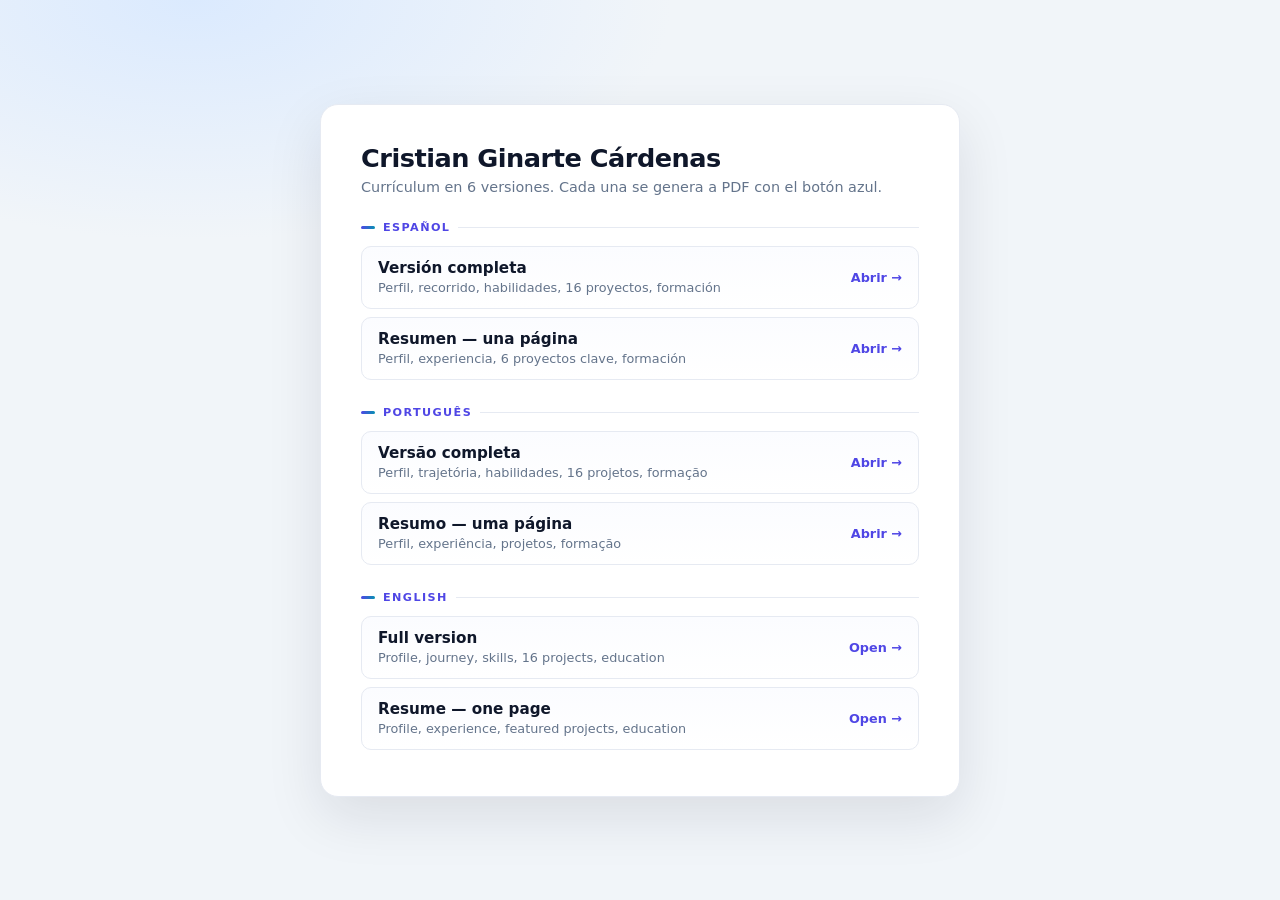
<file: index.html>
<!DOCTYPE html>
<html lang="es">
<head>
    <meta charset="UTF-8">
    <meta name="viewport" content="width=device-width, initial-scale=1.0">
    <title>Currículum - Cristian Ginarte Cárdenas</title>
    <style>
        * { box-sizing: border-box; margin: 0; padding: 0; font-family: 'Segoe UI', system-ui, Arial, sans-serif; }
        body {
            min-height: 100vh;
            display: flex; align-items: center; justify-content: center;
            padding: 30px 16px;
            background: radial-gradient(800px 400px at 15% 0%, #dbeafe 0%, transparent 60%), #f1f5f9;
            color: #334155;
        }
        .box {
            max-width: 640px; width: 100%;
            background: #fff; border: 1px solid #e6eaf2; border-radius: 18px;
            padding: 38px 40px;
            box-shadow: 0 20px 55px rgba(15, 23, 42, .1);
        }
        h1 { font-size: 1.6rem; color: #0f172a; letter-spacing: -.5px; }
        p.sub { font-size: .9rem; color: #64748b; margin-top: 6px; }
        h2 {
            font-size: .7rem; text-transform: uppercase; letter-spacing: 1.4px;
            color: #4f46e5; margin: 26px 0 12px; display: flex; align-items: center; gap: 8px;
        }
        h2::before { content: ''; width: 14px; height: 3px; border-radius: 2px; background: linear-gradient(90deg, #4f46e5, #0891b2); }
        h2::after { content: ''; flex: 1; height: 1px; background: #e6eaf2; }
        a.card {
            display: flex; align-items: center; justify-content: space-between; gap: 12px;
            text-decoration: none; color: inherit;
            border: 1px solid #e6eaf2; border-radius: 10px;
            padding: 12px 16px; margin-bottom: 8px;
            background: linear-gradient(180deg, #fbfcff, #fff);
            transition: border-color .2s, transform .12s, box-shadow .2s;
        }
        a.card:hover { border-color: #a5b4fc; transform: translateY(-2px); box-shadow: 0 8px 20px rgba(15,23,42,.08); }
        a.card strong { font-size: .95rem; color: #0f172a; display: block; }
        a.card small { font-size: .8rem; color: #64748b; }
        a.card .go { color: #4f46e5; font-weight: 700; font-size: .8rem; white-space: nowrap; }
        .flag { display: inline-block; font-size: .68rem; font-weight: 700; color: #0891b2; letter-spacing: .6px; }
    </style>
</head>
<body>
    <div class="box">
        <h1>Cristian Ginarte Cárdenas</h1>
        <p class="sub">Currículum en 6 versiones. Cada una se genera a PDF con el botón azul.</p>

        <h2>Español</h2>
        <a class="card" href="es/completo.html">
            <span><strong>Versión completa</strong><small>Perfil, recorrido, habilidades, 16 proyectos, formación</small></span>
            <span class="go">Abrir →</span>
        </a>
        <a class="card" href="es/resumen.html">
            <span><strong>Resumen — una página</strong><small>Perfil, experiencia, 6 proyectos clave, formación</small></span>
            <span class="go">Abrir →</span>
        </a>

        <h2>Português</h2>
        <a class="card" href="pt/completo.html">
            <span><strong>Versão completa</strong><small>Perfil, trajetória, habilidades, 16 projetos, formação</small></span>
            <span class="go">Abrir →</span>
        </a>
        <a class="card" href="pt/resumo.html">
            <span><strong>Resumo — uma página</strong><small>Perfil, experiência, projetos, formação</small></span>
            <span class="go">Abrir →</span>
        </a>

        <h2>English</h2>
        <a class="card" href="en/full.html">
            <span><strong>Full version</strong><small>Profile, journey, skills, 16 projects, education</small></span>
            <span class="go">Open →</span>
        </a>
        <a class="card" href="en/resume.html">
            <span><strong>Resume — one page</strong><small>Profile, experience, featured projects, education</small></span>
            <span class="go">Open →</span>
        </a>
    </div>
</body>
</html>
</file>
